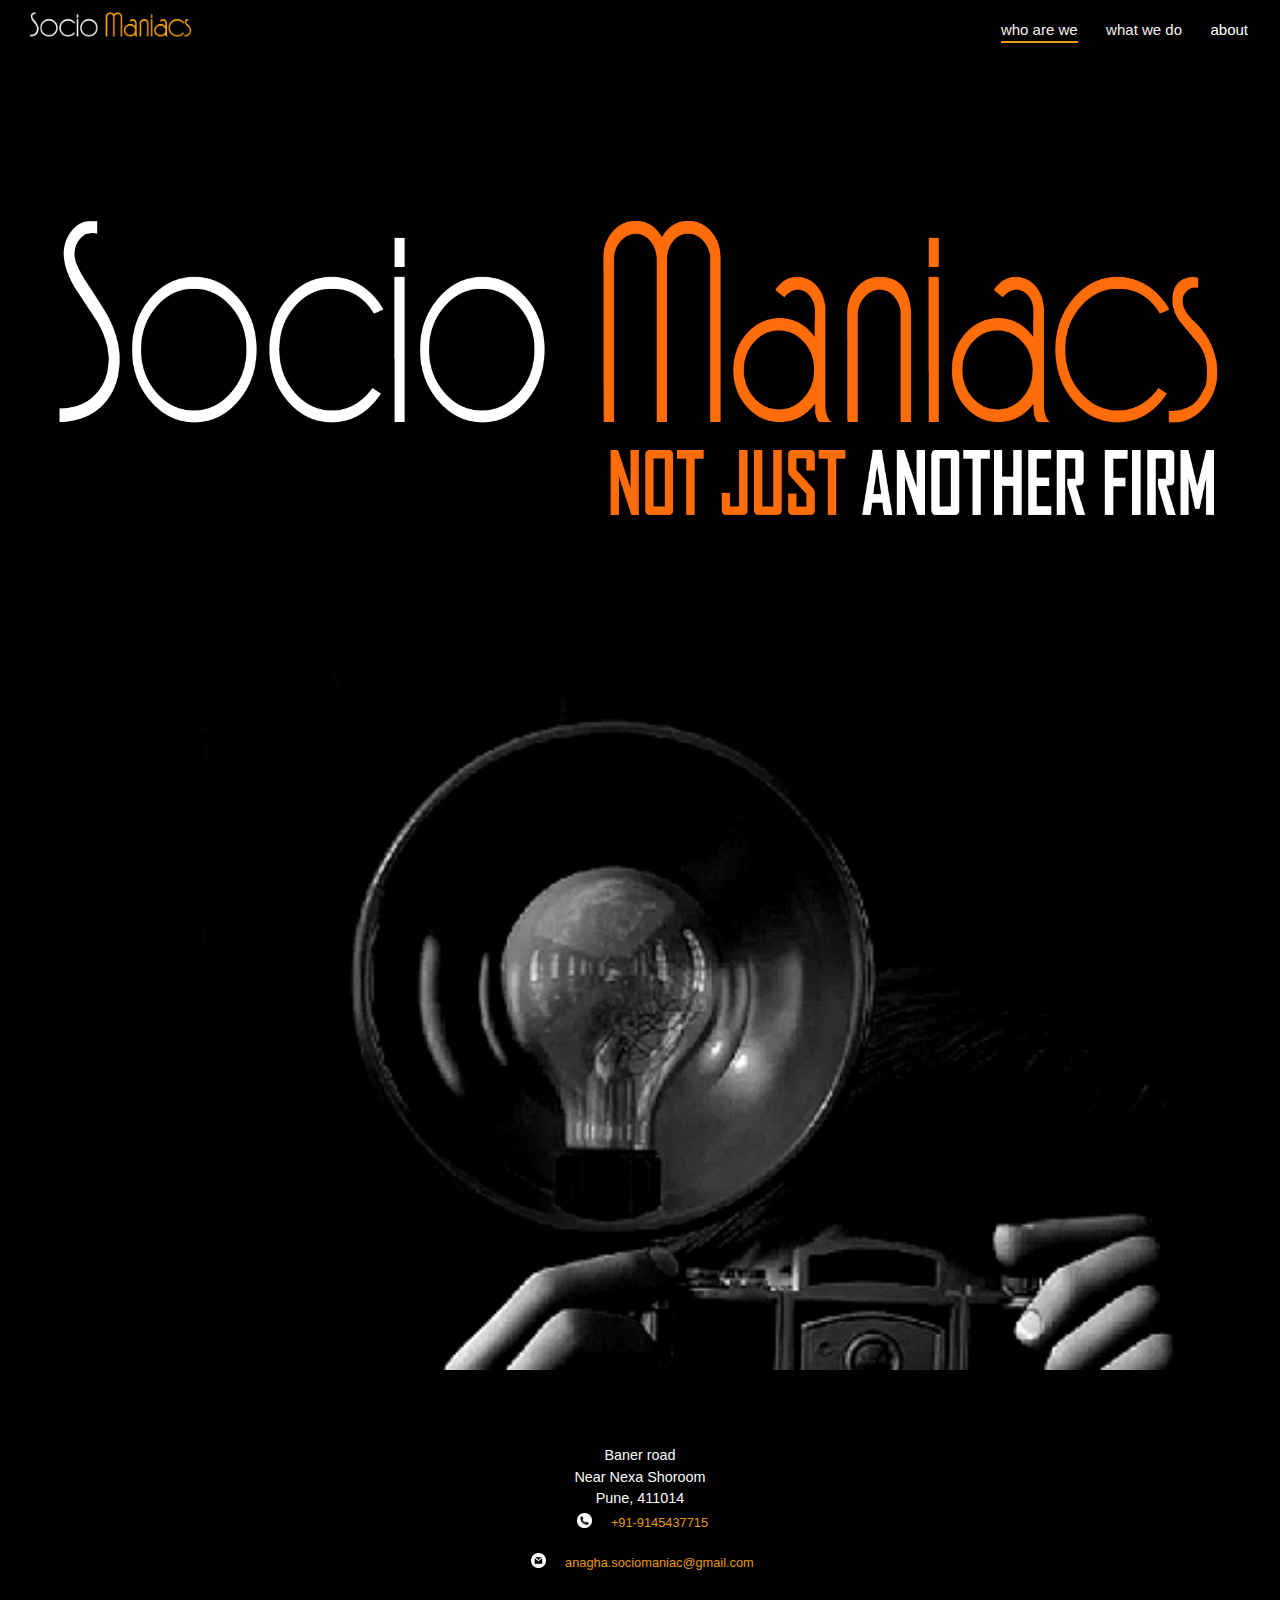
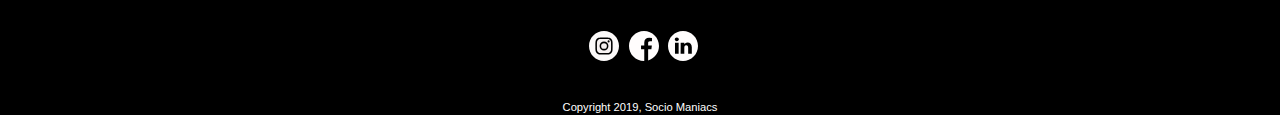
<file: index.html>
<!doctype html>
<html class="no-js" lang="">
	<head>
		<meta charset="utf-8">
		<meta http-equiv="x-ua-compatible" content="ie=edge">
		<title>GRT Responsive Menu - jQuery Plugin</title>
		<meta name="description" content="">
		<meta name="viewport" content="width=device-width, initial-scale=1">
		<!-- Demo CSS file not needed for the plugin -->
		<link href="https://fonts.googleapis.com/css?family=Lato:400,700" rel="stylesheet">
		<link rel="stylesheet" href="css-demo-page-so.css">

		<link rel="stylesheet" href="grt-responsive-menu-so.css">
		

	</head>
	<body>
		<header>
			<div class="menu-container">
				<div class="grt-menu-row">

					<div class="grt-menu-logo">
						<a href="#"  class="grt-logo"><img src="socio maniacs.png" width="100px" height="25px"></a>
					</div>
					<div class="grt-menu-right">
						<nav>
							<button class="grt-mobile-button"><span class="line1"></span><span class="line2"></span><span class="line3"></span></button>
							<ul class="grt-menu">
								<li class="active"><a href=".contact-socio">Who Are We</a></li>
								<li><a href="">What We Do</a></li>
								
								<li class="grt-dropdown"><a>About</a>
									<ul class="grt-dropdown-list">
										<li><a href="">Menu 1</a></li>
										<li><a href="">Menu 2</a></li>
										<li><a href="">Menu 3</a></li>
									</ul>
								</li>
								
							
													
							</ul>
						</nav>
					</div>
				</div>
			</div>
		</header>
		
		<main>
			<div>
			<img class="slide" src="Artboard 4.png" height="100%" width="100%">
		 </div>
		 <div>
				<img class="slide" src="films.gif" height="100%" width="100%">
			 </div>
			 
		</main>
		<footer>
			
			
		  <div class="contact-sociomaniacs" >
			  <div>
			  Baner road
			  </div>
			  <div>
			  Near Nexa Shoroom
			  </div>
			  <div>
			   Pune, 411014
			   
			</div>
			   <div class="contact-socio" id="contact">
				    <div class="phone">
							<p><a href="" class="social phone">phone</a><a href="tel:+91-9145437715" class="phonenum" rel="nofollow" title="Call Anagha">+91-9145437715</a></p>
						   </div>
			   <div class="gmail">
				 <p><a href="" class="social gmail">gmail</a><a href="mailto:anagha.sociomaniac@gmail.com" class="mailid" rel="nofollow" title="Send mail to anagha">anagha.sociomaniac@gmail.com</a></p>
			   </div>
			
			   
			</div>
		
		
			</div>
			
		
		
			
		
		  
		  <div class="social-logo">		
				<ul>
				  
				  <li><a href="https://www.instagram.com/socio_maniacs/" class="social instagram">instagram</a></li>
		   <li><a href="https://www.facebook.com/sociomaniacs/" class="social facebook">facebook></a></li>
		   <li><a href="" class="social linkidin">linkidin></a></li>
		  
				</ul>
				</div>
		  <p class="copyright">Copyright 2019, Socio Maniacs </p>
	  
	  </footer>
	  
	
		
												 
		<link rel="stylesheet" href="loopslider.min.css">
		<script src="https://code.jquery.com/jquery-3.4.0.min.js" ></script>
		<script src="loopslider.min.js"></script>
		<link rel="stylesheet" href="loopslider.min.css">
		<script src="https://code.jquery.com/jquery-3.4.0.min.js" ></script>
		<script src="loopslider.min.js"></script>
		<link rel="stylesheet" href="https://maxcdn.bootstrapcdn.com/bootstrap/4.3.1/css/bootstrap.min.css">
		<script src="https://ajax.googleapis.com/ajax/libs/jquery/3.3.1/jquery.min.js"></script>
		<script src="https://cdnjs.cloudflare.com/ajax/libs/popper.js/1.14.7/umd/popper.min.js"></script>
		<script src="https://maxcdn.bootstrapcdn.com/bootstrap/4.3.1/js/bootstrap.min.js"></script> 
		
		

		<!-- Jquery -->
		<script src="https://code.jquery.com/jquery-3.2.1.min.js"></script>
		
		<!-- Github button for demo page -->
		<script async defer src="https://buttons.github.io/buttons.js"></script>

		<!-- GRT Youtube Popup -->
		<script src="grt-responsive-menu-so.js"></script>

	</body>
</html>
</file>
<file: grt-responsive-menu-so.css>
/* Extra Classes */

body {
	background-color: #0e0d0d;
}
.no-margin {
	margin: 0;
}

.no-padding {
	padding: 0;
}

/* Menu */
header {
	position:fixed;
	top:0;
	left:0;
	right:0;
	width:100%;
	background:rgb(0, 0, 0);
	height:60px;
	z-index:9999;
}

header.scrolled {
	box-shadow: rgb(255, 255, 255) 0px 0px 20px 0px;
}

header nav {
	clear:both;
	display: block;
	line-height: 60px;
	height:60px;
	position:relative;
}

.menu-container {
	padding-left:30px;
	padding-right:30px;
}
.search-container {
height:	
width: 2cm:
}

.grt-menu-row {
	display: flex;
	flex-direction: row;
	justify-content: space-between;
}

a.grt-logo {
	display:inline-block;
	padding-top: .3cm;
}

a.grt-logo img {
	max-height: 60px;
    width: auto;
}
.grt-dropdown {
	color: white;
}

.grt-mobile-button {
	display:none;
}

.grt-mobile-button:focus {
	border:0;
	outline:0;
}
.photo-container {
	padding-top: 1.5cm;
	background-color: #333;
}

.body-overflow {
	overflow:hidden;
}

ul.grt-menu {
	display: block;
	float:right;
	margin:0 -10px 0 0;
	padding:0;
	list-style-type: none;
}

ul.grt-menu:after {
	content:"";
	clear:both;
	display:block;
}

ul.grt-menu li {
	display: inline-block;
	margin:0;
	padding:0;
	-webkit-transition: all ease 0.8s;
	-moz-transition: all ease 0.8s;
	transition: all ease 0.8s;
}

ul.grt-menu li a {
	padding: 5px 12px;
	font-size:15px;
	display: inline-block;
	color:#f5f0f0;
	line-height: 1.1em;
	box-shadow: inset 0 0 0 0 rgb(211, 146, 5);
	-webkit-transition: all ease 0.8s;
	-moz-transition: all ease 0.8s;
	transition: all ease 0.8s;
	position:relative;
	text-decoration: none;
	text-transform: lowercase;
}


ul.grt-menu li.active a:after  {
    position: absolute;
    bottom: 1px;
    content: "";
    left: 12px;
    right: 12px;
    border-bottom: 2px solid #e69808;
}

@keyframes fadeIn {
    from { opacity: 0; }
      to { opacity: 1; }
}

ul.grt-menu li.grt-dropdown:hover {
	cursor:pointer;
}

ul.grt-menu li.grt-dropdown:hover a {
	box-shadow: none;
}

ul.grt-menu li.grt-dropdown ul.grt-dropdown-list {
	display:none;
	position:absolute;
	background:#f38f1cc4;
	margin: 0;
	padding: 0;
	min-width:150px;
	animation: fadeIn 0.8s;
	z-index: 999;
}

ul.grt-menu li.grt-dropdown ul.grt-dropdown-list li a {
	display:block;
	font-size:18px;
	color: rgb(255, 255, 255);
	-webkit-transition: all ease 0.8s;
	-moz-transition: all ease 0.8s;
	transition: all ease 0.8s;
	padding: 9px 12px;
}

ul.grt-menu li.grt-dropdown ul.grt-dropdown-list li:last-child a {
	padding-bottom:15px;
}

ul.grt-menu li.grt-dropdown.active-dropdown {
	background: #000000;
}

ul.grt-menu li.grt-dropdown.active-dropdown ul.grt-dropdown-list {
	display:block !important;
}

ul.grt-menu li.grt-dropdown.active-dropdown a {
	color:rgb(255, 255, 255);
}
 footer {
    width: 100%;
    min-height: 30px;
    text-align: center;
    
    background-color: rgb(0, 0, 0);
    color: rgb(250, 250, 250);
	}
	.card {
		width: 6cm;
		height: 10cm;
		background-color: #e69808c5;
		margin-left: 50%;
	}
  .contact-sociomaniacs {
		padding-top: 2cm;
		
		font-size: 90%;
	
	}
	.contact-socio {
		
		font-size: 90%;
	}
  
  footer .copyright {
	  padding-top: 1cm;
    top: -8px;
    font-size: .70em;
		color: white;
		text-align: center;
  }
  
  footer ul {
   
	list-style-type: none;
		margin: 0;
		text-align: center;
    
  }
  
  footer ul li {
		display: inline-block;
		font-size: 80%;
  }
  .social-media {
		padding-top: 1cm;
		text-align: center;
		
	}
	.social-logo {
		padding-right: 1cm;
		padding-top: 1cm;
	}
	.contact-socio a.social {
		display: inline-block;
    text-indent: -9999px;
    margin-left: 5px ;
    width: 15px;
    height: 15px;
    background-size: 15px 15px;
    opacity: ;
		transition: all .5s;
		text-align: center;
	}
  
  a.social {
	  
    display: inline-block;
    text-indent: -9999px;
    margin-left: 5px ;
    width: 30px;
    height: 30px;
    background-size: 30px 30px;
    opacity: ;
		transition: all .5s;
		text-align: center;
  }
  a.facebook {
    background-image: url(facebook\ white.svg);
  }
  a.instagram {
    background-image: url(instagram\ white.svg);
	}
	a.linkidin {
    background-image: url(linkedin\ white.svg);
	}
	a.gmail {
		background-image: url(gmail\ 1.png);
		
	}
	a.phone {
		background-image: url(phone\ 1.png);
		}
	.phone a {
		color: #e69808;
		font-size: 80%;
	}
	.gmail a{

	}
	.phonenum {
		padding-left: 0.5cm;
	}
	
	
 .gmail a {
	 color: #e69808;
	 font-size: 80%;
	 
 }
 .mailid {
	 padding-left: 0.5cm;
 }

  a.social:hover {
    transform: scale(1.2);   
  }
.flex {
	display: flex;
}

/* Desktop only style */
@media (min-width:768px) {

	ul.grt-menu li.grt-dropdown:hover > a + ul.grt-dropdown-list {
		display:block;
		top: calc(100% - 17px);
	}

	ul.grt-menu li.grt-dropdown ul.grt-dropdown-list li {
		display:block;
	}

	ul.grt-menu li.grt-dropdown:hover > a {
		color:#FFF;
		box-shadow: inset 150px 0 0 0#f38f1cc4;
	}

	ul.grt-menu li a:hover {
		color:#FFF;
		box-shadow: inset 150px 0 0 0#f38f1cc4;
	}
}

/* Tablet only style */
@media (min-width:768px) and (max-width:991px) {
	ul.grt-menu li a {
		font-size:18px;
	}
}

/* Mobile only style */
@media (max-width:767px) {

	.menu-container {
		padding-left: 15px;
		padding-right: 15px;
	}

	.grt-mobile-button {
		display:inline-block;
		position:absolute;
		right:0;
		top:10px;
		background:rgb(255, 255, 255);
		color:#0e0d0d;
		margin:0;
		padding:0;
		cursor:pointer;
		border: 0;
		width:35px;
	}

	.grt-mobile-button .line1, .grt-mobile-button .line2, .grt-mobile-button .line3 {
		width: 35px;
		height: 4px;
		background-color: #333;
		margin: 6px 0;
		transition: 0.4s;
		display:block;
	}

	ul.grt-menu {
		display:none;
		margin:0;
  		height: 0;
	}  

	ul.open-grt-menu {
		position: fixed;
		background: rgb(0, 0, 0);
		width: 100%;
		left: 0;
		right: 0;
		top: 0;
		height:100%;
		float: none;
		display: flex;
		justify-content: center;
		flex-direction: column;
		text-align: center;
	}

	.grt-mobile-button-open {
		position: fixed;
		z-index:99999;
		right:25px;
		top:25px;
	}

	.grt-mobile-button-open .line1 {
		-webkit-transform: rotate(-45deg) translate(-8px, 5px);
		transform: rotate(-45deg) translate(-8px, 5px);
	}

	.grt-mobile-button-open .line2 {opacity: 0;}
	
	.grt-mobile-button-open .line3 {
		-webkit-transform: rotate(45deg) translate(-8px, -7px);
		transform: rotate(45deg) translate(-8px, -7px);
	}

	ul.grt-menu li {
		display: block;
		line-height: 3.5em;
	}

	ul.grt-menu li a {
		padding: 6px 10px;
		font-size:30px;
	}

	ul.grt-menu li.grt-dropdown ul.grt-dropdown-list {
		width:100%;
		position: relative;
		display:none;
	}

	ul.grt-menu li.grt-dropdown ul.grt-dropdown-list li a {
		display: block;
		font-size: 17px;
	}
}
/*form*/
* {
  box-sizing: border-box;
}

body,
input,
button {
 font-family: 'Roboto', sans-serif;
}



 
}

h1 {
	font-size: 0.5em;
	text-shadow: 0 1px 0 rgba(255, 255, 255, 0.45);
	margin: 0;
}

a {
  text-decoration: none;
}

/* ================================= 
  Form Element Styles
==================================== */

form {
	padding: .100em 1.875em 1.875em;
	padding-top: 1cm;
	background: #ffffff;
}

fieldset,
legend,
button {
	padding: 0;
	border: none;
}

fieldset {
	margin-top: 0.5em;
}

legend,
button {
	font-size: 0.5em;	
}

legend {
	font-weight: 10%;
	padding-top: .5em;
	border-top: 2px solid #679cb3;
	margin-bottom: 1.125em;
}

input[type="text"],
input[type="email"],
legend {
	width: 100%;
}

label {
	color: #000;
	display: block;
	margin-bottom: .5em;
	margin-top:8px;
}

input,
select {
	margin-bottom: .5em;	
}

input {
	font-size: 0.4em;
	font-weight: 60;
	padding: .8em;
	background: #fcfcfc;

	outline: none;
	height: 0.1em;
}

input:focus {
	background: rgb(207, 198, 240);
	border-color: #0f0f0f;

	width: 6cm;
	height: 0.1em;
	font-size: 0.6em;
}

input[type="checkbox"],
input[type="radio"] {
	display: inline-block;
}

button {
	color: #fff;
	padding: .5em;
	background-color: #e69808;
	margin: 1.25em 0 .5em;
	cursor: pointer;
	width: 6cm;
}
label {
	font-size: 0.7em;
	padding-left: 0.5cm;
	font-weight: 800;
}
.flex {
	display: flex;
}



/* ================================= 
  Page Styles
==================================== */

.container {
	margin: auto;
	width: 4cm;
	padding-left: 0cm
}

.





/* ================================= 
  Helper Classes
==================================== */

.is-hidden {
	display: none;
}


.clearfix::after {
  content: " ";
  display: table;
  clear: both;
}
.textarea {
  background-color: #c3d4db;
  font-size: 0.5em;
}
.upload {
  background-color: #ffffff;
}
.headline {
	font-size: 1cm;
	color: #252525;
	font-family: -apple-system, BlinkMacSystemFont, 'Segoe UI', Roboto, Oxygen, Ubuntu, Cantarell, 'Open Sans', 'Helvetica Neue', sans-serif;

}

/* ================================= 
  Form Validation
==================================== */
#name.invalid,
#mail.invalid,
#cc-num.invalid,
#zip.invalid,
#cvv.invalid
{
	border: 2px solid red;
}

/* ================================= 
  Media Queries
==================================== */


.form-container {
	width: 6cm;
	height: 10cm;
	background-color: #e69808c5;

}
</file>
<file: css-demo-page-so.css>
/*! normalize.css v7.0.0 | MIT License | github.com/necolas/normalize.css */

/* Document
   ========================================================================== */

/**
 * 1. Correct the line height in all browsers.
 * 2. Prevent adjustments of font size after orientation changes in
 *    IE on Windows Phone and in iOS.
 */

html {
  line-height: 1.15; /* 1 */
  -ms-text-size-adjust: 100%; /* 2 */
  -webkit-text-size-adjust: 100%; /* 2 */
}

/* Sections
   ========================================================================== */

/**
 * Remove the margin in all browsers (opinionated).
 */

body {
  margin: 0;
}

/**
 * Add the correct display in IE 9-.
 */

article,
aside,
footer,
header,
nav,
section {
  display: block;
}

/**
 * Correct the font size and margin on `h1` elements within `section` and
 * `article` contexts in Chrome, Firefox, and Safari.
 */

h1 {
  font-size: 2em;
  margin: 0.67em 0;
}

/* Grouping content
   ========================================================================== */

/**
 * Add the correct display in IE 9-.
 * 1. Add the correct display in IE.
 */

figcaption,
figure,
main { /* 1 */
  display: block;
}

/**
 * Add the correct margin in IE 8.
 */

figure {
  margin: 1em 40px;
}

/**
 * 1. Add the correct box sizing in Firefox.
 * 2. Show the overflow in Edge and IE.
 */

hr {
  box-sizing: content-box; /* 1 */
  height: 0; /* 1 */
  overflow: visible; /* 2 */
}

/**
 * 1. Correct the inheritance and scaling of font size in all browsers.
 * 2. Correct the odd `em` font sizing in all browsers.
 */

pre {
  font-family: monospace, monospace; /* 1 */
  font-size: 1em; /* 2 */
}

/* Text-level semantics
   ========================================================================== */

/**
 * 1. Remove the gray background on active links in IE 10.
 * 2. Remove gaps in links underline in iOS 8+ and Safari 8+.
 */

a {
  background-color: transparent; /* 1 */
  -webkit-text-decoration-skip: objects; /* 2 */
}

/**
 * 1. Remove the bottom border in Chrome 57- and Firefox 39-.
 * 2. Add the correct text decoration in Chrome, Edge, IE, Opera, and Safari.
 */

abbr[title] {
  border-bottom: none; /* 1 */
  text-decoration: underline; /* 2 */
  text-decoration: underline dotted; /* 2 */
}

/**
 * Prevent the duplicate application of `bolder` by the next rule in Safari 6.
 */

b,
strong {
  font-weight: inherit;
}

/**
 * Add the correct font weight in Chrome, Edge, and Safari.
 */

b,
strong {
  font-weight: bolder;
}

/**
 * 1. Correct the inheritance and scaling of font size in all browsers.
 * 2. Correct the odd `em` font sizing in all browsers.
 */

code,
kbd,
samp {
  font-family: monospace, monospace; /* 1 */
  font-size: 1em; /* 2 */
}

/**
 * Add the correct font style in Android 4.3-.
 */

dfn {
  font-style: italic;
}

/**
 * Add the correct background and color in IE 9-.
 */

mark {
  background-color: #ff0;
  color: #000;
}

/**
 * Add the correct font size in all browsers.
 */

small {
  font-size: 80%;
}

/**
 * Prevent `sub` and `sup` elements from affecting the line height in
 * all browsers.
 */

sub,
sup {
  font-size: 75%;
  line-height: 0;
  position: relative;
  vertical-align: baseline;
}

sub {
  bottom: -0.25em;
}

sup {
  top: -0.5em;
}

/* Embedded content
   ========================================================================== */

/**
 * Add the correct display in IE 9-.
 */

audio,
video {
  display: inline-block;
}

/**
 * Add the correct display in iOS 4-7.
 */

audio:not([controls]) {
  display: none;
  height: 0;
}

/**
 * Remove the border on images inside links in IE 10-.
 */

img {
  border-style: none;
}

/**
 * Hide the overflow in IE.
 */

svg:not(:root) {
  overflow: hidden;
}

/* Forms
   ========================================================================== */

/**
 * 1. Change the font styles in all browsers (opinionated).
 * 2. Remove the margin in Firefox and Safari.
 */

button,
input,
optgroup,
select,
textarea {
  font-family: sans-serif; /* 1 */
  font-size: 100%; /* 1 */
  line-height: 1.15; /* 1 */
  margin: 0; /* 2 */
}

/**
 * Show the overflow in IE.
 * 1. Show the overflow in Edge.
 */

button,
input { /* 1 */
  overflow: visible;
}

/**
 * Remove the inheritance of text transform in Edge, Firefox, and IE.
 * 1. Remove the inheritance of text transform in Firefox.
 */

button,
select { /* 1 */
  text-transform: none;
}

/**
 * 1. Prevent a WebKit bug where (2) destroys native `audio` and `video`
 *    controls in Android 4.
 * 2. Correct the inability to style clickable types in iOS and Safari.
 */

button,
html [type="button"], /* 1 */
[type="reset"],
[type="submit"] {
  -webkit-appearance: button; /* 2 */
}

/**
 * Remove the inner border and padding in Firefox.
 */

button::-moz-focus-inner,
[type="button"]::-moz-focus-inner,
[type="reset"]::-moz-focus-inner,
[type="submit"]::-moz-focus-inner {
  border-style: none;
  padding: 0;
}

/**
 * Restore the focus styles unset by the previous rule.
 */

button:-moz-focusring,
[type="button"]:-moz-focusring,
[type="reset"]:-moz-focusring,
[type="submit"]:-moz-focusring {
  outline: 1px dotted ButtonText;
}

/**
 * Correct the padding in Firefox.
 */

fieldset {
  padding: 0.35em 0.75em 0.625em;
}

/**
 * 1. Correct the text wrapping in Edge and IE.
 * 2. Correct the color inheritance from `fieldset` elements in IE.
 * 3. Remove the padding so developers are not caught out when they zero out
 *    `fieldset` elements in all browsers.
 */

legend {
  box-sizing: border-box; /* 1 */
  color: inherit; /* 2 */
  display: table; /* 1 */
  max-width: 100%; /* 1 */
  padding: 0; /* 3 */
  white-space: normal; /* 1 */
}

/**
 * 1. Add the correct display in IE 9-.
 * 2. Add the correct vertical alignment in Chrome, Firefox, and Opera.
 */

progress {
  display: inline-block; /* 1 */
  vertical-align: baseline; /* 2 */
}

/**
 * Remove the default vertical scrollbar in IE.
 */

textarea {
  overflow: auto;
}

/**
 * 1. Add the correct box sizing in IE 10-.
 * 2. Remove the padding in IE 10-.
 */

[type="checkbox"],
[type="radio"] {
  box-sizing: border-box; /* 1 */
  padding: 0; /* 2 */
}

/**
 * Correct the cursor style of increment and decrement buttons in Chrome.
 */

[type="number"]::-webkit-inner-spin-button,
[type="number"]::-webkit-outer-spin-button {
  height: auto;
}

/**
 * 1. Correct the odd appearance in Chrome and Safari.
 * 2. Correct the outline style in Safari.
 */

[type="search"] {
  -webkit-appearance: textfield; /* 1 */
  outline-offset: -2px; /* 2 */
}

/**
 * Remove the inner padding and cancel buttons in Chrome and Safari on macOS.
 */

[type="search"]::-webkit-search-cancel-button,
[type="search"]::-webkit-search-decoration {
  -webkit-appearance: none;
}

/**
 * 1. Correct the inability to style clickable types in iOS and Safari.
 * 2. Change font properties to `inherit` in Safari.
 */

::-webkit-file-upload-button {
  -webkit-appearance: button; /* 1 */
  font: inherit; /* 2 */
}

/* Interactive
   ========================================================================== */

/*
 * Add the correct display in IE 9-.
 * 1. Add the correct display in Edge, IE, and Firefox.
 */

details, /* 1 */
menu {
  display: block;
}

/*
 * Add the correct display in all browsers.
 */

summary {
  display: list-item;
}

/* Scripting
   ========================================================================== */

/**
 * Add the correct display in IE 9-.
 */

canvas {
  display: inline-block;
}

/**
 * Add the correct display in IE.
 */

template {
  display: none;
}

/* Hidden
   ========================================================================== */

/**
 * Add the correct display in IE 10-.
 */

[hidden] {
  display: none;
}

body {
	background: #000000;
	background: linear-gradient(to left, #000000, rgb(0, 0, 0));
	height: 100vh;
	color:#FFF;
  font-family: 'Lato', sans-serif;
}

body strong {
  font-weight:700;
}

.demo-page-container {
  padding-top:110px;
  width:100%;
  max-width:980px;
  margin-left:auto;
  margin-right:auto;
  padding-bottom:80px;
}

@media (max-width:980px) {
    .demo-page-container {
        padding-left:15px;
        padding-right:15px;
    }
}

.demo-page-container h3 {
  font-size:38px;
  margin-top:0;
  margin-bottom:15px;
}

.demo-page-container p {
  font-size:18px;
}

.demo-page-container h5 {
  font-size:26px;
  margin-bottom:15px;
  margin-top:20px;
  padding-top:15px;
  text-transform:uppercase;
  border-top:1px solid #eee;
}

.youtube-link, .youtube-link-dark {
  cursor:pointer;
  margin-bottom:8px;
  display:inline-block;
  font-size:16px;
  color:#fdffe4;
  text-decoration:none;
}


code {
  background-color:#333;
  color:#FFF;
  padding:20px;
  white-space: pre;
  display: block;
  border: 1px solid #eee;
  overflow:hidden;
}

p {
  font-size:16px;
}

.github-position {
  position:fixed;
  bottom:12px;
  right:12px;
  z-index:999;
}
</file>
<file: loopslider.min.css>
#loop-slider,#loop-slider #img-group .slide{position:relative;width:100vw;max-width:100%}:root{--img-height:calc(100vw / 3.24);--img-height-mobile:calc(100vw / 2.2)}#loop-slider{overflow:hidden;height:var(--img-height)}@media (max-width:920px){#loop-slider{height:var(--img-height-mobile)}}#loop-slider:hover .controls::after,#loop-slider:hover .controls::before{opacity:1}#loop-slider #img-group{position:relative;margin:0;padding:0;list-style:none;transform:translateX(-100vw);transition:transform .3s ease-in-out;-webkit-transition:transform .3s ease-in-out}#loop-slider #img-group .slide{display:inline;float:left;height:var(--img-height);top:0;margin:0;padding:0;z-index:99;background-size:cover;background-position:center;background-repeat:no-repeat}@media (max-width:920px){#loop-slider #img-group .slide{height:var(--img-height-mobile)}}#loop-slider .control-container{height:var(--img-height)}@media (max-width:920px){#loop-slider .control-container{height:var(--img-height-mobile)}}#loop-slider .controls{z-index:1000;position:absolute;top:50%;display:block;width:33px;height:50px;transform:translateY(-50%)}#loop-slider .controls:hover{cursor:pointer}#loop-slider .controls::after,#loop-slider .controls::before{content:"";display:block;position:absolute;background:#fff;width:35px;height:6px;border-top-right-radius:2px;border-bottom-right-radius:2px;box-shadow:1px 2px 6px rgba(0,0,0,.7);top:12px;transition:opacity .2s ease-in-out;-webkit-transition:opacity .2s ease-in-out;opacity:0}@media (max-width:920px){#loop-slider .controls::after,#loop-slider .controls::before{opacity:1}}#loop-slider .controls.prev{left:20px}#loop-slider .controls.prev::after,#loop-slider .controls.prev::before{top:12px;left:0}#loop-slider .controls.prev::before{transform:rotate(-45deg);border-top-left-radius:2px}#loop-slider .controls.prev::after{transform:translateY(21px) rotate(45deg);border-bottom-left-radius:2px}#loop-slider .controls.next{right:20px}#loop-slider .controls.next::after,#loop-slider .controls.next::before{top:12px;right:0}#loop-slider .controls.next::before{transform:rotate(45deg);border-top-left-radius:2px}#loop-slider .controls.next::after{transform:translateY(21px) rotate(-45deg);border-bottom-left-radius:2px}
</file>
